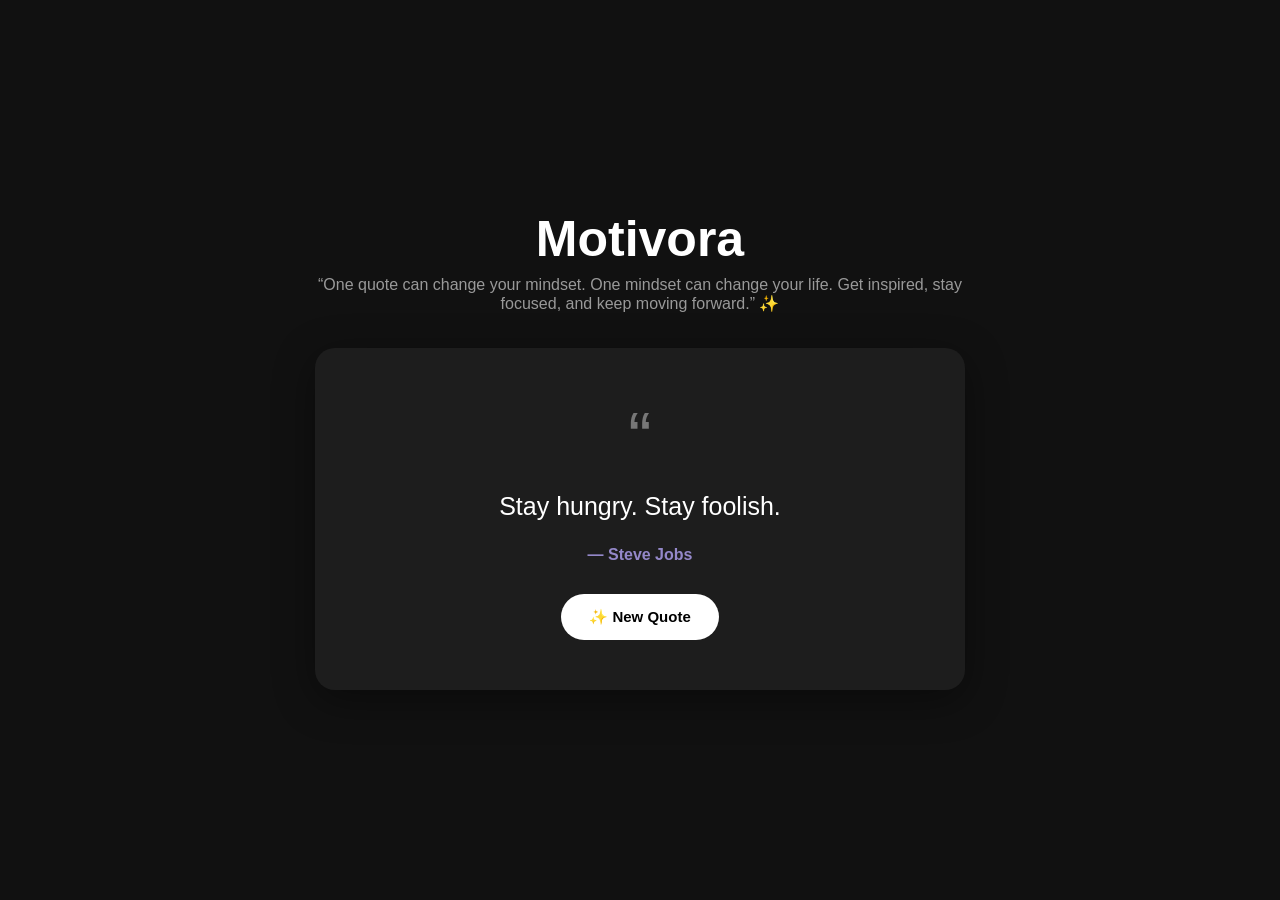
<file: Motivation Quote/index.html>
<!DOCTYPE html>
<html lang="en">
<head>
    <meta charset="UTF-8">
    <meta name="viewport" content="width=device-width, initial-scale=1.0">
    <title>Motivora- Motivation Quotes</title>
    <link rel="stylesheet" href="style.css">
</head>

<body>

    <div class="container">

        <h1 style="text-align: center;">Motivora</h1>
        <p class="subtitle">“One quote can change your mindset. One mindset can change your life. Get inspired, stay focused, and keep moving forward.” ✨</p>

        <div class="quote-box">

            <span class="quote-mark">“</span>

            <p id="quote">Loading quote...</p>

            <h3 id="author">—</h3>

            <button onclick="getQuote()">
                ✨ New Quote
            </button>

        </div>

    </div>

    <script src="script.js"></script>

</body>
</html>
</file>
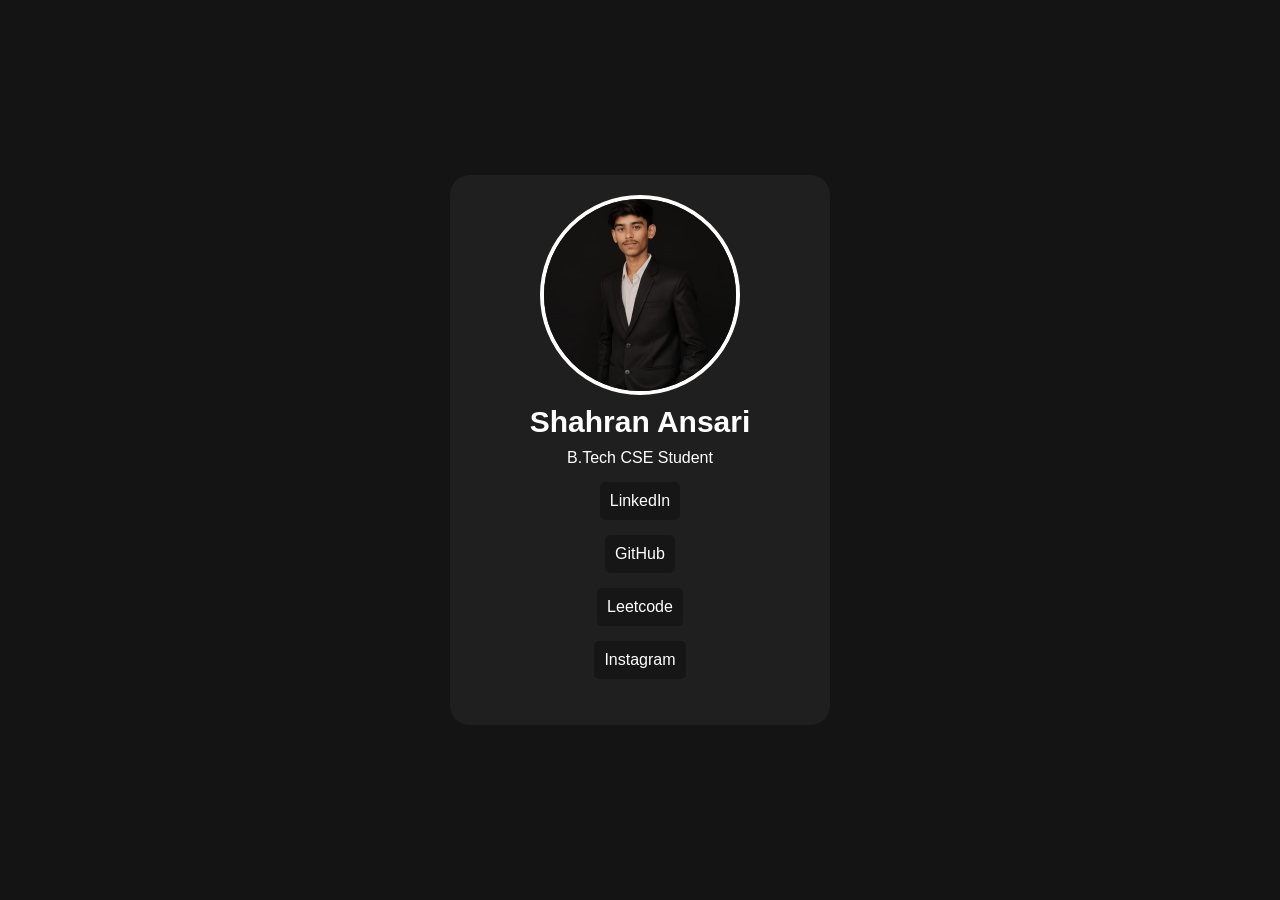
<file: Profile-Card/index.html>
<!DOCTYPE html>
<html lang="en">
<head>
    <meta charset="UTF-8">
    <meta name="viewport" content="width=device-width, initial-scale=1.0">
    <title>Profile Card</title>
    <link rel="stylesheet" href="style.css">
</head>
<body>
    <div class="container">
        <div class="profile-image-container">
            <img src="WhatsApp Image 2026-07-25 at 3.23.04 AM (1).jpeg" alt="Profile Image">
        </div>
        <h1 class="h1">Shahran Ansari</h1>
            <p class="p">B.Tech CSE Student</p>
        <div class="social-links">
            <a href="https://www.linkedin.com/in/shahran-ansari-b8524b30a?utm_source=share_via&utm_content=profile&utm_medium=member_android" target="_blank">LinkedIn</a>
        </div>
        <div class="social-links">
            <a href="https://github.com/shahranansari2008-rgb" target="_blank">GitHub</a>
        </div>
        <div class="social-links">
            <a href="https://leetcode.com/u/shahranansari/" target="_blank">Leetcode</a>
        </div>
        <div class="social-links">
            <a href="https://www.instagram.com/ft_shahran?igsi=MTc4bzZmbmdzaG5jeA==" target="_blank">Instagram</a>
        </div>
    </div>
</body>
</html>
</file>
<file: Motivation Quote/style.css>
* {
    margin: 0;
    padding: 0;
    box-sizing: border-box;
}

body {
    font-family: Arial, sans-serif;
    background: #111;
    color: white;

    min-height: 100vh;

    display: flex;
    justify-content: center;
    align-items: center;
}

.container {
    width: 90%;
    max-width: 650px;
    text-align: center;


}

h1 {
    font-size: 50px;
    margin-bottom: 8px;
    colour: #be5a5a;
}

.subtitle {
    color: #999;
    margin-bottom: 35px;
}

.quote-box {
    background: #1d1d1d;

    padding: 50px 35px;

    border-radius: 20px;

    box-shadow: 0 10px 40px rgba(0,0,0,0.4);
}

.quote-mark {
    font-size: 70px;
    color: #777;
}

#quote {
    font-size: 25px;
    line-height: 1.5;
    margin: 10px 0 20px;
}

#author {
    color: #9488c9;
    font-size: 16px;
    margin-bottom: 30px;
}

button {
    border: none;

    padding: 14px 28px;

    border-radius: 30px;

    background: white;
    color: black;

    font-size: 15px;
    font-weight: bold;

    cursor: pointer;

    transition: 0.3s;
}

button:hover {
    transform: scale(1.07);
}
</file>
<file: Profile-Card/style.css>
*{
    margin: 0;
    padding: 0;
    box-sizing: border-box;
}
body{
    background-color: #141414;
    min-height: 100vh;
    display: flex;
    justify-content: center;
    align-items: center;
    font-family: 'arial', sans-serif;
    position: relative;
    min-height: 100vh;
}
.info{
    position: absolute;
    top: 20px;
    left: 20px;
    color: #fff;
}
.container{
    width: 380px;
    height: 550px;
    padding: 20px;
    text-align: center;
    border-radius: 20px;
    background-color:#1F1F1F;
}
.profile-image-container{
    width: 200px;
    height: 200px;
    margin: 0 auto;
    border-radius: 50%;
    overflow: hidden;
    border: 4px solid #fff;
}
.profile-image-container img{
    width: 100%;
    height: 100%;
    object-fit: cover;
    display: block;
}
.h1{
    color: #fff;
    font-size: 30px;
    margin: 10px 0;
}
.p{
    color: #fff;
    font-size: 16px;
    margin: 10px 0;
}
.role{
    margin: 8px 0 25px 0;
    color: #fff;
}
.social-links{
    margin: 15px 0;
}
.social-links a{
    display: inline-block;
    padding: 10px;
    background-color: #161616;
    color: #fff;    
    text-decoration: none;
    border-radius: 5px;
    transition: 0.5s;
}
.social-links a:hover{
    background-color: #fff;
    color: #111;
    transform:translate(-2px);
}
</file>
